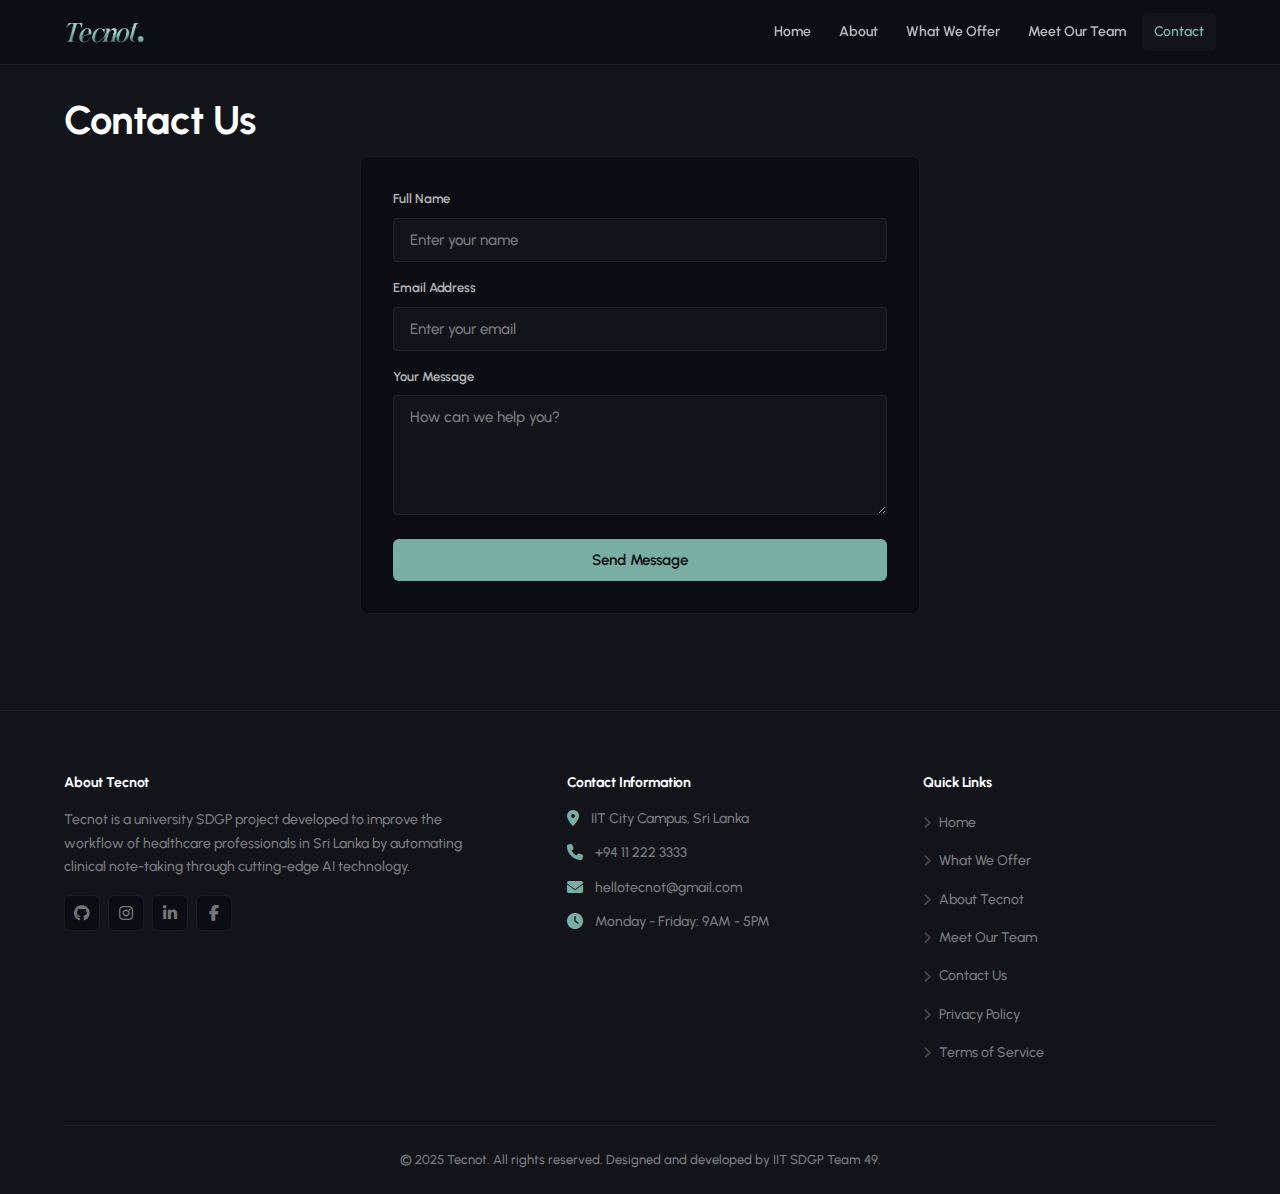
<file: contact.html>
<!DOCTYPE html>
<html lang="en">
<head>
    <meta charset="UTF-8">
    <meta name="viewport" content="width=device-width, initial-scale=1.0">
    <title>Contact Us - Tecnot</title>
    <link rel="stylesheet" href="style.css">
    <link rel="stylesheet" href="https://cdnjs.cloudflare.com/ajax/libs/font-awesome/6.4.0/css/all.min.css">
</head>
<body>
    <!-- Header -->
    <header id="header">
        <div class="container header-container">
            <a href="index.html" class="logo">
                <img src="logo.png" alt="Tecnot Logo" class="logo-img">
            </a>
            <div class="mobile-toggle" id="mobileToggle">
                <i class="fas fa-bars"></i>
            </div>
            <nav id="nav">
                <ul>
                    <li><a href="index.html">Home</a></li>
                    <li><a href="about.html">About</a></li>
                    <li><a href="features.html">What We Offer</a></li>
                    <li><a href="team.html">Meet Our Team</a></li>
                    <li><a href="contact.html" class="active">Contact</a></li>
                </ul>
            </nav>
        </div>
    </header>

    <!-- Contact Section -->
    <section id="contact" class="contact">
        <div class="container">
            <h2 class="section-title">Contact Us</h2>
            <div class="contact-container">
                <div class="contact-form">
                    <form id="contactForm">
                        <div class="form-group">
                            <label for="name">Full Name</label>
                            <input type="text" id="name" name="name" required placeholder="Enter your name">
                        </div>
                        <div class="form-group">
                            <label for="email">Email Address</label>
                            <input type="email" id="email" name="email" required placeholder="Enter your email">
                        </div>
                        <div class="form-group">
                            <label for="message">Your Message</label>
                            <textarea id="message" name="message" required placeholder="How can we help you?"></textarea>
                        </div>
                        <button type="submit" class="btn">Send Message</button>
                    </form>
                </div>
            </div>
        </div>
    </section>

    <!-- Success Message -->
    <div id="successMessage" class="success-message">
        Thank you! Your message has been sent successfully.
    </div>

    <!-- Footer -->
    <footer>
        <div class="container">
            <div class="footer-content">
                <div class="footer-column">
                    <h3>About Tecnot</h3>
                    <p>Tecnot is a university SDGP project developed to improve the workflow of healthcare professionals in Sri Lanka by automating clinical note-taking through cutting-edge AI technology.</p>
                    <div class="social-icons">
                        <a href="#"><i class="fab fa-github"></i></a>
                        <a href="#"><i class="fab fa-instagram"></i></a>
                        <a href="#"><i class="fab fa-linkedin-in"></i></a>
                        <a href="#"><i class="fab fa-facebook-f"></i></a>
                    </div>
                </div>
                
                <div class="footer-column">
                    <h3>Contact Information</h3>
                    <ul class="contact-info">
                        <li>
                            <i class="fas fa-map-marker-alt"></i>
                            <span>IIT City Campus, Sri Lanka</span>
                        </li>
                        <li>
                            <i class="fas fa-phone"></i>
                            <span>+94 11 222 3333</span>
                        </li>
                        <li>
                            <i class="fas fa-envelope"></i>
                            <span>hellotecnot@gmail.com</span>
                        </li>
                        <li>
                            <i class="fas fa-clock"></i>
                            <span>Monday - Friday: 9AM - 5PM</span>
                        </li>
                    </ul>
                </div>
                
                <div class="footer-column">
                    <h3>Quick Links</h3>
                    <ul class="quick-links">
                        <li><a href="index.html"><i class="fas fa-chevron-right"></i> Home</a></li>
                        <li><a href="features.html"><i class="fas fa-chevron-right"></i> What We Offer</a></li>
                        <li><a href="about.html"><i class="fas fa-chevron-right"></i> About Tecnot</a></li>
                        <li><a href="team.html"><i class="fas fa-chevron-right"></i> Meet Our Team</a></li>
                        <li><a href="contact.html"><i class="fas fa-chevron-right"></i> Contact Us</a></li>
                        <li><a href="#"><i class="fas fa-chevron-right"></i> Privacy Policy</a></li>
                        <li><a href="#"><i class="fas fa-chevron-right"></i> Terms of Service</a></li>
                    </ul>
                </div>
            </div>
            
            <div class="copyright">
                &copy; 2025 Tecnot. All rights reserved. Designed and developed by IIT SDGP Team 49.
            </div>
        </div>
    </footer>

    <script src="js/main.js"></script>
</body>
</html>
</file>
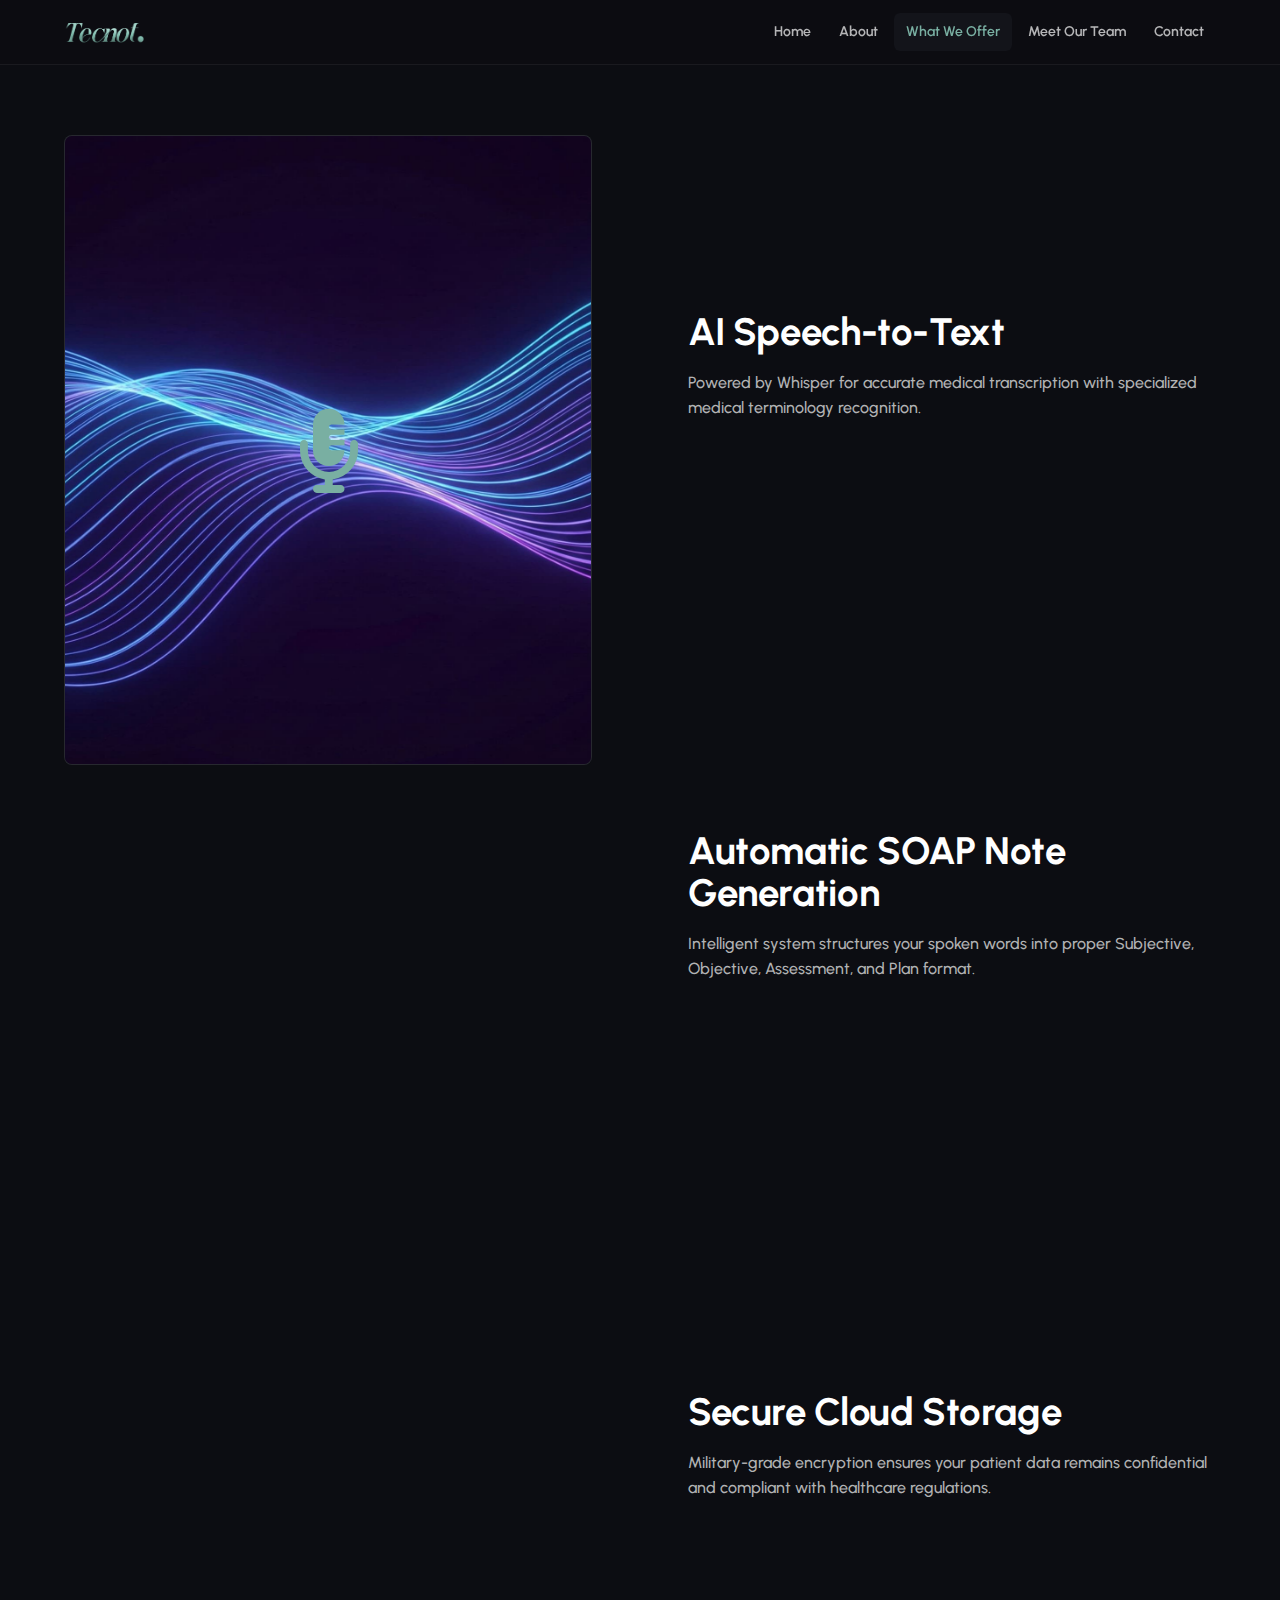
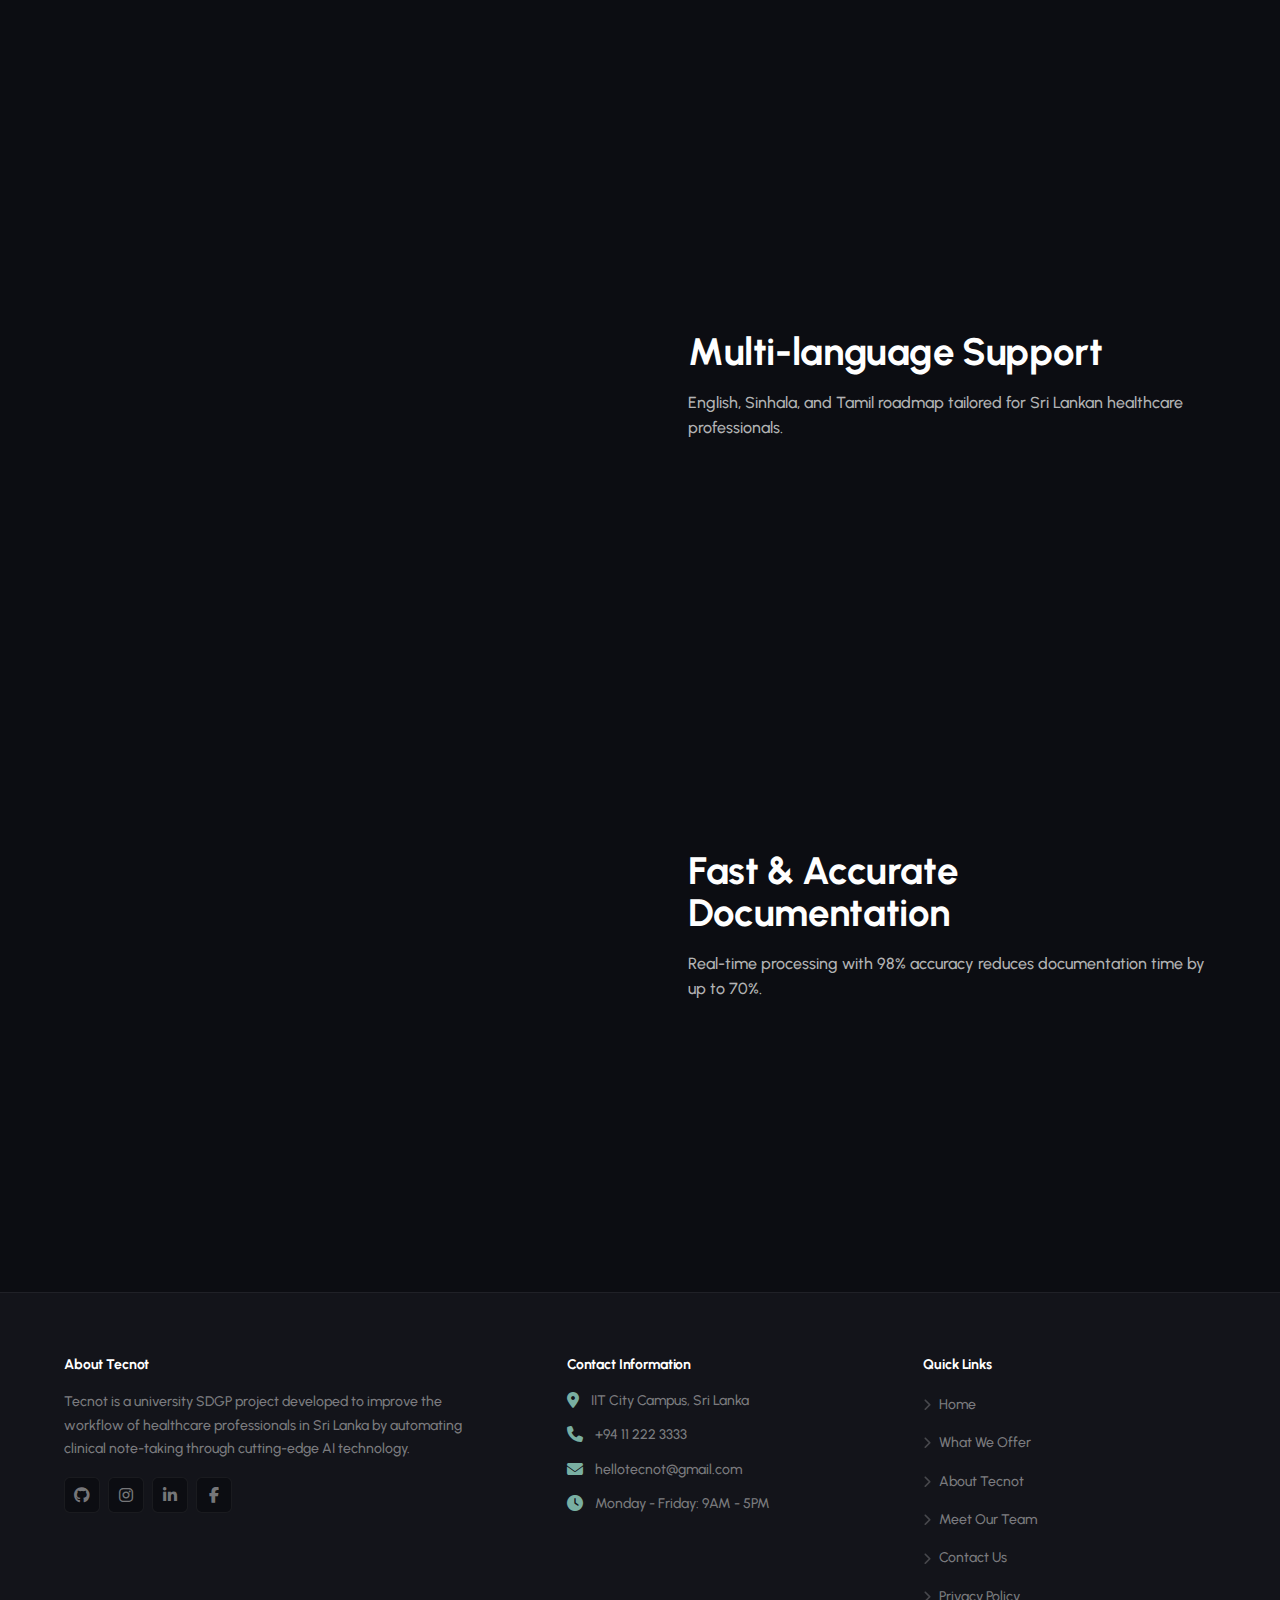
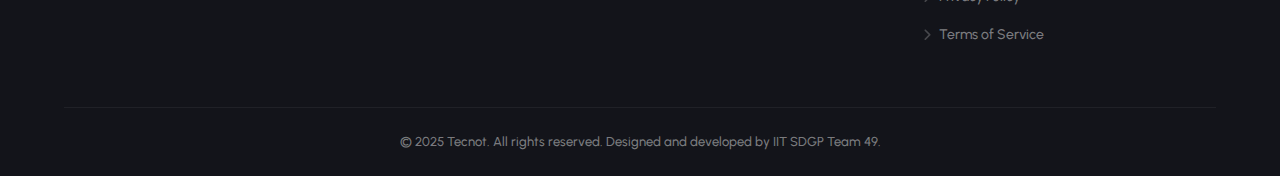
<file: features.html>
<!DOCTYPE html>
<html lang="en">
<head>
    <meta charset="UTF-8">
    <meta name="viewport" content="width=device-width, initial-scale=1.0">
    <title>What We Offer - Tecnot</title>
    <link rel="stylesheet" href="style.css">
    <link rel="stylesheet" href="https://cdnjs.cloudflare.com/ajax/libs/font-awesome/6.4.0/css/all.min.css">
</head>
<body>
    <!-- Header -->
    <header id="header">
        <div class="container header-container">
            <a href="index.html" class="logo">
                <img src="logo.png" alt="Tecnot Logo" class="logo-img">
            </a>
            <div class="mobile-toggle" id="mobileToggle">
                <i class="fas fa-bars"></i>
            </div>
            <nav id="nav">
                <ul>
                    <li><a href="index.html">Home</a></li>
                    <li><a href="about.html">About</a></li>
                    <li><a href="features.html" class="active">What We Offer</a></li>
                    <li><a href="team.html">Meet Our Team</a></li>
                    <li><a href="contact.html">Contact</a></li>
                </ul>
            </nav>
        </div>
    </header>

    <!-- Features Section - Immersive Split-Scroll -->
    <section id="features" class="features-immersive">
        <div class="container">
            <div class="features-split-wrapper">
                <div class="features-visual-column">
                    <div class="visual-container">
                        <div class="feature-visual active" data-feature="1">
                            <img src="images/speech-waves.jpg" class="visual-bg-img" alt="Abstract digital sound waves">
                            <i class="fas fa-microphone-alt"></i>
                        </div>

                        <div class="feature-visual" data-feature="2">
                            <img src="images/soap.jpg" class="visual-bg-img" alt="Futuristic data grid">
                            <div class="soap-skeleton"><span>S</span><span>O</span><span>A</span><span>P</span></div>
                        </div>

                        <div class="feature-visual" data-feature="3">
                            <img src="images/security.jpg" class="visual-bg-img" alt="Digital security shield">
                            <i class="fas fa-lock"></i>
                        </div>

                        <div class="feature-visual" data-feature="4">
                            <img src="images/lang-support.jpg" class="visual-bg-img" alt="Global network map">
                            <i class="fas fa-language"></i>
                        </div>

                        <div class="feature-visual" data-feature="5">
                            <img src="images/speed.jpg" class="visual-bg-img" alt="Abstract light trails">
                            <i class="fas fa-bolt"></i>
                        </div>
                    </div>
                </div>

                <div class="features-content-column">
                    <div class="feature-text-block" data-feature="1">
                        <h3>AI Speech-to-Text</h3>
                        <p>Powered by Whisper for accurate medical transcription with specialized medical terminology recognition.</p>
                    </div>
                    <div class="feature-text-block" data-feature="2">
                        <h3>Automatic SOAP Note Generation</h3>
                        <p>Intelligent system structures your spoken words into proper Subjective, Objective, Assessment, and Plan format.</p>
                    </div>
                    <div class="feature-text-block" data-feature="3">
                        <h3>Secure Cloud Storage</h3>
                        <p>Military-grade encryption ensures your patient data remains confidential and compliant with healthcare regulations.</p>
                    </div>
                    <div class="feature-text-block" data-feature="4">
                        <h3>Multi-language Support</h3>
                        <p>English, Sinhala, and Tamil roadmap tailored for Sri Lankan healthcare professionals.</p>
                    </div>
                    <div class="feature-text-block" data-feature="5">
                        <h3>Fast & Accurate Documentation</h3>
                        <p>Real-time processing with 98% accuracy reduces documentation time by up to 70%.</p>
                    </div>
                </div>
            </div>
        </div>
    </section>

    <!-- Footer -->
    <footer>
        <div class="container">
            <div class="footer-content">
                <div class="footer-column">
                    <h3>About Tecnot</h3>
                    <p>Tecnot is a university SDGP project developed to improve the workflow of healthcare professionals in Sri Lanka by automating clinical note-taking through cutting-edge AI technology.</p>
                    <div class="social-icons">
                        <a href="#"><i class="fab fa-github"></i></a>
                        <a href="https://www.instagram.com/tecnot.lk/" target="_blank"><i class="fab fa-instagram"></i></a>
                        <a href="#"><i class="fab fa-linkedin-in"></i></a>
                        <a href="#"><i class="fab fa-facebook-f"></i></a>
                    </div>
                </div>
                
                <div class="footer-column">
                    <h3>Contact Information</h3>
                    <ul class="contact-info">
                        <li>
                            <i class="fas fa-map-marker-alt"></i>
                            <span>IIT City Campus, Sri Lanka</span>
                        </li>
                        <li>
                            <i class="fas fa-phone"></i>
                            <span>+94 11 222 3333</span>
                        </li>
                        <li>
                            <i class="fas fa-envelope"></i>
                            <span>hellotecnot@gmail.com</span>
                        </li>
                        <li>
                            <i class="fas fa-clock"></i>
                            <span>Monday - Friday: 9AM - 5PM</span>
                        </li>
                    </ul>
                </div>
                
                <div class="footer-column">
                    <h3>Quick Links</h3>
                    <ul class="quick-links">
                        <li><a href="index.html"><i class="fas fa-chevron-right"></i> Home</a></li>
                        <li><a href="features.html"><i class="fas fa-chevron-right"></i> What We Offer</a></li>
                        <li><a href="about.html"><i class="fas fa-chevron-right"></i> About Tecnot</a></li>
                        <li><a href="team.html"><i class="fas fa-chevron-right"></i> Meet Our Team</a></li>
                        <li><a href="contact.html"><i class="fas fa-chevron-right"></i> Contact Us</a></li>
                        <li><a href="#"><i class="fas fa-chevron-right"></i> Privacy Policy</a></li>
                        <li><a href="#"><i class="fas fa-chevron-right"></i> Terms of Service</a></li>
                    </ul>
                </div>
            </div>
            
            <div class="copyright">
                &copy; 2025 Tecnot. All rights reserved. Designed and developed by IIT SDGP Team 49.
            </div>
        </div>
    </footer>

    <script src="js/main.js"></script>
</body>
</html>
</file>
<file: style.css>
/* ═══════════════════════════════════════════════════════════════════
   TECNOT - Modern Dark Design System
   Clean, minimal, functional
   ═══════════════════════════════════════════════════════════════════ */

@import url('https://fonts.googleapis.com/css2?family=Urbanist:wght@400;500;600;700;800&display=swap');
@import url('https://fonts.googleapis.com/icon?family=Material+Icons');

/* ─────────────────────────────────────────────────────────────────────
   Design Tokens
   ───────────────────────────────────────────────────────────────────── */
:root {
    /* Colors */
    --primary: #79AFA2;
    --primary-dim: rgba(121, 175, 162, 0.1);
    --primary-focus: rgba(121, 175, 162, 0.05);

    --bg: #0C0D12;
    --surface: #13141A;
    --surface-hover: #1A1B23;
    --surface-active: #1F202A;

    --border: rgba(255, 255, 255, 0.06);

    --text-primary: #FFFFFF;
    --text-secondary: rgba(255, 255, 255, 0.70);
    --text-tertiary: rgba(255, 255, 255, 0.45);

    /* Spacing */
    --space-xs: 4px;
    --space-sm: 8px;
    --space-md: 12px;
    --space-lg: 16px;
    --space-xl: 24px;
    --space-2xl: 32px;
    --space-3xl: 48px;
    --space-4xl: 64px;
    --space-5xl: 96px;

    /* Radii */
    --radius-sm: 4px;
    --radius-md: 6px;
    --radius-lg: 8px;

    /* Transitions */
    --ease: cubic-bezier(0.4, 0, 0.2, 1);
    --duration: 120ms;
}

/* ─────────────────────────────────────────────────────────────────────
   Reset & Base
   ───────────────────────────────────────────────────────────────────── */
*, *::before, *::after {
    margin: 0;
    padding: 0;
    box-sizing: border-box;
}

html {
    scroll-behavior: smooth;
    -webkit-font-smoothing: antialiased;
    -moz-osx-font-smoothing: grayscale;
}

body {
    font-family: 'Urbanist', -apple-system, BlinkMacSystemFont, sans-serif;
    font-weight: 500;
    font-size: 16px;
    line-height: 1.6;
    color: var(--text-secondary);
    background-color: var(--bg);
    overflow-x: hidden;
}

::selection {
    background: var(--primary);
    color: var(--bg);
}

/* ─────────────────────────────────────────────────────────────────────
   Typography
   ───────────────────────────────────────────────────────────────────── */
h1, .display {
    font-weight: 800;
    letter-spacing: -0.03em;
    color: var(--text-primary);
    line-height: 1.1;
}

h2, h3, .section-heading {
    font-weight: 700;
    letter-spacing: -0.01em;
    color: var(--text-primary);
    line-height: 1.2;
}

h4, h5, h6 {
    font-weight: 600;
    color: var(--text-primary);
}

p {
    font-weight: 500;
    color: var(--text-secondary);
}

.label, button, .btn {
    font-weight: 600;
    letter-spacing: -0.005em;
}

.caption, small {
    font-weight: 500;
    letter-spacing: 0.01em;
    color: var(--text-tertiary);
}

/* ─────────────────────────────────────────────────────────────────────
   Layout
   ───────────────────────────────────────────────────────────────────── */
.container {
    width: 100%;
    max-width: 1200px;
    margin: 0 auto;
    padding: 0 var(--space-xl);
}

section {
    padding: var(--space-5xl) 0;
}

/* ─────────────────────────────────────────────────────────────────────
   Components: Buttons
   ───────────────────────────────────────────────────────────────────── */
.btn {
    display: inline-flex;
    align-items: center;
    justify-content: center;
    gap: var(--space-sm);
    padding: 10px 16px;
    background: var(--primary);
    color: var(--bg);
    font-family: inherit;
    font-size: 15px;
    font-weight: 600;
    letter-spacing: -0.005em;
    border: none;
    border-radius: var(--radius-md);
    cursor: pointer;
    transition: background var(--duration) var(--ease);
    text-decoration: none;
}

.btn:hover {
    background: #8BBFB3;
}

.btn:active {
    background: #6A9F93;
}

.btn:disabled {
    opacity: 0.4;
    cursor: not-allowed;
}

.btn-secondary {
    background: var(--surface);
    color: var(--text-primary);
    border: 1px solid var(--border);
}

.btn-secondary:hover {
    background: var(--surface-hover);
}

.btn-ghost {
    background: transparent;
    color: var(--text-secondary);
}

.btn-ghost:hover {
    background: var(--surface);
    color: var(--text-primary);
}

/* ─────────────────────────────────────────────────────────────────────
   Components: Cards
   ───────────────────────────────────────────────────────────────────── */
.card {
    background: var(--surface);
    border: 1px solid var(--border);
    border-radius: var(--radius-lg);
    padding: var(--space-md);
    transition: background var(--duration) var(--ease);
}

.card:hover {
    background: var(--surface-hover);
}

/* ─────────────────────────────────────────────────────────────────────
   Components: Inputs
   ───────────────────────────────────────────────────────────────────── */
input, textarea {
    font-family: inherit;
    font-size: 15px;
    font-weight: 500;
    padding: var(--space-md) var(--space-lg);
    background: var(--surface);
    color: var(--text-primary);
    border: 1px solid var(--border);
    border-radius: var(--radius-sm);
    transition: background var(--duration) var(--ease);
    outline: none;
    width: 100%;
}

input::placeholder, textarea::placeholder {
    color: var(--text-tertiary);
}

input:focus, textarea:focus {
    background: var(--surface-hover);
    border-color: rgba(121, 175, 162, 0.2);
}

textarea {
    resize: vertical;
    min-height: 120px;
}

label {
    display: block;
    font-size: 13px;
    font-weight: 600;
    color: var(--text-secondary);
    margin-bottom: var(--space-sm);
    letter-spacing: -0.005em;
}

/* ─────────────────────────────────────────────────────────────────────
   Components: Icons
   ───────────────────────────────────────────────────────────────────── */
.material-icons {
    font-size: 20px;
    color: inherit;
}

.icon-sm { font-size: 16px; }
.icon-lg { font-size: 24px; }

/* ─────────────────────────────────────────────────────────────────────
   Header / Navigation
   ───────────────────────────────────────────────────────────────────── */
header {
    position: fixed;
    top: 0;
    left: 0;
    right: 0;
    z-index: 1000;
    background: rgba(12, 13, 18, 0.8);
    backdrop-filter: blur(20px);
    -webkit-backdrop-filter: blur(20px);
    border-bottom: 1px solid var(--border);
}

.header-container {
    display: flex;
    align-items: center;
    justify-content: space-between;
    height: 64px;
}

.logo {
    display: flex;
    align-items: center;
    text-decoration: none;
}

.logo-img {
    height: 28px;
    width: auto;
    filter: brightness(1.1);
}

nav ul {
    display: flex;
    list-style: none;
    gap: var(--space-xs);
}

nav ul li a {
    display: flex;
    align-items: center;
    padding: var(--space-sm) var(--space-md);
    color: var(--text-secondary);
    text-decoration: none;
    font-size: 14px;
    font-weight: 600;
    border-radius: var(--radius-md);
    transition: background var(--duration) var(--ease), color var(--duration) var(--ease);
}

nav ul li a:hover {
    background: var(--surface);
    color: var(--text-primary);
}

nav ul li a.active {
    background: var(--surface);
    color: var(--primary);
}

/* Mobile Nav Toggle */
.mobile-toggle {
    display: none;
    width: 40px;
    height: 40px;
    align-items: center;
    justify-content: center;
    background: transparent;
    border: none;
    color: var(--text-secondary);
    cursor: pointer;
    border-radius: var(--radius-md);
    transition: background var(--duration) var(--ease);
}

.mobile-toggle:hover {
    background: var(--surface);
}

.mobile-toggle i {
    font-size: 24px;
}

/* ─────────────────────────────────────────────────────────────────────
   Hero Section
   ───────────────────────────────────────────────────────────────────── */
.hero {
    min-height: 100vh;
    display: flex;
    align-items: center;
    padding-top: 64px;
    position: relative;
    overflow: hidden;
}

.hero::before {
    content: '';
    position: absolute;
    top: 0;
    left: 50%;
    transform: translateX(-50%);
    width: 800px;
    height: 800px;
    background: radial-gradient(circle, rgba(121, 175, 162, 0.03) 0%, transparent 70%);
    pointer-events: none;
}

.hero-content {
    display: grid;
    grid-template-columns: 1fr 1fr;
    gap: var(--space-2xl);
    align-items: center;
}

.hero-text {
    max-width: 560px;
    position: relative;
    z-index: 10;
}

.hero-badge {
    display: inline-flex;
    align-items: center;
    gap: var(--space-sm);
    padding: var(--space-xs) var(--space-md);
    background: var(--surface);
    border: 1px solid var(--border);
    border-radius: 100px;
    font-size: 13px;
    color: var(--text-secondary);
    margin-bottom: var(--space-xl);
}

.hero-badge .dot {
    width: 6px;
    height: 6px;
    background: var(--primary);
    border-radius: 50%;
}

.hero h1 {
    font-size: clamp(40px, 5vw, 56px);
    margin-bottom: var(--space-lg);
}

.hero h1 .accent {
    color: var(--primary);
}

.hero-subtitle {
    font-size: 18px;
    color: var(--text-secondary);
    margin-bottom: var(--space-2xl);
    max-width: 480px;
}

.hero-actions {
    display: flex;
    gap: var(--space-md);
}

/* Hero Visual */
.hero-mockup {
    display: flex;
    justify-content: center;
    align-items: center;
    position: relative;
    overflow: hidden;
    margin-right: -100px;
    padding-right: 100px;
}

.mockup-container {
    position: relative;
    background: var(--surface);
    border: 1px solid var(--border);
    border-radius: 16px;
    overflow: hidden;
}

.login-mockup {
    width: 100%;
    max-width: 420px;
    height: auto;
    display: block;
    border-radius: 12px;
}

/* Gradient Text - keeping for backwards compat */
.gradient-text {
    color: var(--primary);
}

/* ─────────────────────────────────────────────────────────────────────
   3D Cards Carousel (Auto-rotating)
   ───────────────────────────────────────────────────────────────────── */
.carousel-wrapper {
    position: relative;
    width: 100%;
    padding-bottom: 40px;
}

.cards-carousel {
    position: relative;
    width: 100%;
    height: 340px;
    display: flex;
    align-items: center;
    justify-content: center;
    perspective: 1200px;
}

.carousel-card {
    position: absolute;
    width: 100%;
    max-width: 400px;
    border-radius: var(--radius-lg);
    transition: all 0.5s cubic-bezier(0.4, 0, 0.2, 1);
    transform-style: preserve-3d;
    cursor: pointer;
}

.card-screen {
    background: var(--surface);
    border: 1px solid var(--border);
    border-radius: var(--radius-lg);
    overflow: hidden;
}

/* Screen Header */
.screen-header {
    display: flex;
    align-items: center;
    gap: 10px;
    padding: 10px 14px;
    background: var(--bg);
    border-bottom: 1px solid var(--border);
}

.screen-dots {
    display: flex;
    gap: 5px;
}

.screen-dots span {
    width: 8px;
    height: 8px;
    border-radius: 50%;
}

.screen-dots span:first-child { background: #ef4444; }
.screen-dots span:nth-child(2) { background: #eab308; }
.screen-dots span:last-child { background: #22c55e; }

.screen-title {
    font-size: 12px;
    font-weight: 600;
    color: var(--text-tertiary);
}

.screen-body {
    padding: 20px;
    min-height: 240px;
}

/* Carousel Positions */
.carousel-card[data-position="far-left"] {
    z-index: 10;
    opacity: 0.15;
    transform: translateX(-120px) translateY(-50px) translateZ(-250px) rotateY(25deg);
    filter: brightness(0.7);
    pointer-events: none;
}

.carousel-card[data-position="left"] {
    z-index: 20;
    opacity: 0.4;
    transform: translateX(-180px) translateY(-25px) translateZ(-120px) rotateY(15deg);
    filter: brightness(0.85);
}

.carousel-card[data-position="center"] {
    z-index: 30;
    opacity: 1;
    transform: translateX(20px) translateY(0) translateZ(0) rotateY(0);
    filter: brightness(1);
}

.carousel-card[data-position="right"] {
    z-index: 20;
    opacity: 0.4;
    transform: translateX(220px) translateY(-25px) translateZ(-120px) rotateY(-15deg);
    filter: brightness(0.85);
}

.carousel-card[data-position="far-right"] {
    z-index: 10;
    opacity: 0.15;
    transform: translateX(160px) translateY(-50px) translateZ(-250px) rotateY(-25deg);
    filter: brightness(0.7);
    pointer-events: none;
}

/* Carousel Caption */
.carousel-caption {
    text-align: center;
    font-size: 18px;
    font-weight: 600;
    color: var(--text-primary);
    margin-top: 32px;
    padding: 0 20px;
    min-height: 54px;
    transition: opacity 0.3s ease;
}

/* Navigation Arrows */
.carousel-nav {
    display: flex;
    justify-content: center;
    gap: 16px;
    margin-top: 20px;
}

.nav-arrow {
    width: 44px;
    height: 44px;
    background: var(--surface);
    border: 1px solid var(--border);
    border-radius: 50%;
    color: var(--text-secondary);
    font-size: 14px;
    cursor: pointer;
    display: flex;
    align-items: center;
    justify-content: center;
    transition: background var(--duration) var(--ease), color var(--duration) var(--ease);
}

.nav-arrow:hover {
    background: var(--surface-hover);
    color: var(--text-primary);
}

/* ─────────────────────────────────────────────────────────────────────
   Card Content Styles
   ───────────────────────────────────────────────────────────────────── */

/* Card 1: Recording */
.mic-icon {
    width: 64px;
    height: 64px;
    background: var(--primary-dim);
    border-radius: 50%;
    display: flex;
    align-items: center;
    justify-content: center;
    margin: 0 auto 20px;
    color: var(--primary);
    font-size: 24px;
}

.waveform-anim {
    display: flex;
    align-items: center;
    justify-content: center;
    gap: 4px;
    height: 48px;
    margin-bottom: 16px;
}

.waveform-anim span {
    width: 4px;
    background: var(--primary);
    border-radius: 2px;
    animation: wave-bar 1s ease-in-out infinite;
}

.waveform-anim span:nth-child(1) { height: 20px; animation-delay: 0s; }
.waveform-anim span:nth-child(2) { height: 35px; animation-delay: 0.1s; }
.waveform-anim span:nth-child(3) { height: 25px; animation-delay: 0.2s; }
.waveform-anim span:nth-child(4) { height: 40px; animation-delay: 0.3s; }
.waveform-anim span:nth-child(5) { height: 30px; animation-delay: 0.4s; }
.waveform-anim span:nth-child(6) { height: 45px; animation-delay: 0.5s; }
.waveform-anim span:nth-child(7) { height: 28px; animation-delay: 0.6s; }
.waveform-anim span:nth-child(8) { height: 38px; animation-delay: 0.7s; }
.waveform-anim span:nth-child(9) { height: 22px; animation-delay: 0.8s; }
.waveform-anim span:nth-child(10) { height: 32px; animation-delay: 0.9s; }

@keyframes wave-bar {
    0%, 100% { transform: scaleY(1); }
    50% { transform: scaleY(0.5); }
}

.rec-time-display {
    text-align: center;
    font-size: 32px;
    font-weight: 700;
    color: var(--text-primary);
    font-variant-numeric: tabular-nums;
    margin-bottom: 16px;
}

.start-btn {
    display: block;
    width: 100%;
    padding: 12px;
    background: #ef4444;
    color: white;
    border: none;
    border-radius: var(--radius-md);
    font-family: inherit;
    font-size: 14px;
    font-weight: 600;
    cursor: pointer;
    transition: background var(--duration) var(--ease);
}

.start-btn:hover {
    background: #dc2626;
}

/* Card 2: SOAP Note */
.soap-gen {
    display: flex;
    flex-direction: column;
    gap: 12px;
}

.soap-row {
    display: flex;
    gap: 12px;
}

.soap-tag-sm {
    width: 24px;
    height: 24px;
    background: var(--primary-dim);
    color: var(--primary);
    border-radius: var(--radius-sm);
    display: flex;
    align-items: center;
    justify-content: center;
    font-size: 12px;
    font-weight: 700;
    flex-shrink: 0;
}

.soap-text-content {
    flex: 1;
    font-size: 12px;
    color: var(--text-secondary);
    line-height: 1.5;
    padding-top: 3px;
}

/* Card 3: Patient Records */
.patient-cards {
    display: flex;
    flex-direction: column;
    gap: 10px;
}

.patient-row {
    display: flex;
    align-items: center;
    gap: 12px;
    padding: 12px;
    background: var(--bg);
    border: 1px solid var(--border);
    border-radius: var(--radius-md);
    transition: background var(--duration) var(--ease);
}

.patient-row:hover {
    background: var(--surface-hover);
}

.patient-av {
    width: 36px;
    height: 36px;
    background: var(--primary-dim);
    border-radius: 50%;
    display: flex;
    align-items: center;
    justify-content: center;
    color: var(--primary);
    font-size: 14px;
}

.patient-det {
    flex: 1;
    display: flex;
    flex-direction: column;
    gap: 2px;
}

.p-name {
    font-size: 13px;
    font-weight: 600;
    color: var(--text-primary);
}

.p-info {
    font-size: 11px;
    color: var(--text-tertiary);
}

.patient-row > i {
    color: var(--text-tertiary);
    font-size: 12px;
}

/* Card 4: Languages */
.lang-select {
    display: flex;
    flex-direction: column;
    gap: 10px;
    margin-bottom: 20px;
}

.lang-option {
    display: flex;
    align-items: center;
    gap: 12px;
    padding: 12px;
    background: var(--bg);
    border: 1px solid var(--border);
    border-radius: var(--radius-md);
    cursor: pointer;
    transition: background var(--duration) var(--ease);
}

.lang-option:hover {
    background: var(--surface-hover);
}

.lang-option.active {
    border-color: var(--primary);
    background: var(--primary-dim);
}

.lang-option i {
    color: var(--text-tertiary);
    font-size: 14px;
}

.lang-option.active i {
    color: var(--primary);
}

.lang-option span {
    font-size: 13px;
    font-weight: 500;
    color: var(--text-secondary);
}

.lang-preview {
    padding: 12px;
    background: var(--bg);
    border: 1px solid var(--border);
    border-radius: var(--radius-md);
}

.lang-label {
    font-size: 10px;
    font-weight: 600;
    color: var(--text-tertiary);
    text-transform: uppercase;
    letter-spacing: 0.05em;
    display: block;
    margin-bottom: 6px;
}

.lang-preview p {
    font-size: 12px;
    color: var(--text-secondary);
    font-style: italic;
    margin: 0;
}

/* Card 5: Cloud Sync */
.cloud-visual {
    text-align: center;
    margin-bottom: 20px;
}

.cloud-icon {
    width: 72px;
    height: 72px;
    background: var(--primary-dim);
    border-radius: 50%;
    display: flex;
    align-items: center;
    justify-content: center;
    margin: 0 auto 16px;
    color: var(--primary);
    font-size: 28px;
}

.sync-status {
    width: 120px;
    height: 4px;
    background: var(--surface-hover);
    border-radius: 2px;
    margin: 0 auto 12px;
    overflow: hidden;
}

.sync-bar {
    width: 100%;
    height: 100%;
    background: var(--primary);
    border-radius: 2px;
}

.sync-text {
    font-size: 12px;
    color: var(--primary);
    font-weight: 600;
}

.security-badges {
    display: flex;
    justify-content: center;
    gap: 12px;
}

.sec-badge {
    display: flex;
    align-items: center;
    gap: 6px;
    padding: 8px 14px;
    background: var(--bg);
    border: 1px solid var(--border);
    border-radius: var(--radius-md);
    font-size: 11px;
    font-weight: 600;
    color: var(--text-secondary);
}

.sec-badge i {
    color: var(--primary);
    font-size: 12px;
}

/* ─────────────────────────────────────────────────────────────────────
   Section Titles
   ───────────────────────────────────────────────────────────────────── */
.section-header {
    text-align: center;
    margin-bottom: var(--space-4xl);
}

.section-title {
    font-size: clamp(32px, 4vw, 40px);
    font-weight: 700;
    letter-spacing: -0.01em;
    color: var(--text-primary);
    margin-bottom: var(--space-md);
}

.section-subtitle {
    font-size: 16px;
    color: var(--text-tertiary);
    max-width: 480px;
    margin: 0 auto;
}

/* ─────────────────────────────────────────────────────────────────────
   About Section - Enhanced with Animations
   ───────────────────────────────────────────────────────────────────── */
.about-section {
    background: var(--bg);
    padding-top: 120px;
    position: relative;
    overflow: hidden;
}

/* Animated background gradient orbs */
.about-section::before {
    content: '';
    position: absolute;
    top: 10%;
    left: -10%;
    width: 500px;
    height: 500px;
    background: radial-gradient(circle, rgba(121, 175, 162, 0.08) 0%, transparent 70%);
    animation: aboutFloatOrb 15s ease-in-out infinite;
    pointer-events: none;
}

.about-section::after {
    content: '';
    position: absolute;
    bottom: 20%;
    right: -10%;
    width: 400px;
    height: 400px;
    background: radial-gradient(circle, rgba(121, 175, 162, 0.05) 0%, transparent 70%);
    animation: aboutFloatOrb 12s ease-in-out infinite reverse;
    pointer-events: none;
}

@keyframes aboutFloatOrb {
    0%, 100% { transform: translate(0, 0) scale(1); opacity: 0.8; }
    25% { transform: translate(30px, -30px) scale(1.05); opacity: 1; }
    50% { transform: translate(0, -50px) scale(1); opacity: 0.8; }
    75% { transform: translate(-30px, -20px) scale(0.95); opacity: 1; }
}

.about-content {
    margin-bottom: var(--space-3xl);
}

.about-intro {
    max-width: 720px;
    margin: 0 auto var(--space-4xl);
    text-align: center;
}

.about-intro p {
    font-size: 18px;
    line-height: 1.7;
}

/* Section title animation */
.about-section .section-title {
    text-align: center;
    margin-bottom: var(--space-4xl);
    position: relative;
    animation: aboutTitleReveal 0.8s cubic-bezier(0.16, 1, 0.3, 1) forwards;
}

.about-section .section-title::after {
    content: '';
    position: absolute;
    bottom: -12px;
    left: 50%;
    transform: translateX(-50%) scaleX(0);
    width: 80px;
    height: 3px;
    background: linear-gradient(90deg, transparent, var(--primary), transparent);
    border-radius: 2px;
    animation: aboutLineExpand 0.6s cubic-bezier(0.16, 1, 0.3, 1) 0.4s forwards;
}

@keyframes aboutTitleReveal {
    from { opacity: 0; transform: translateY(30px); }
    to { opacity: 1; transform: translateY(0); }
}

@keyframes aboutLineExpand {
    to { transform: translateX(-50%) scaleX(1); }
}

/* About cards with animations */
.about-card {
    background: var(--surface);
    border: 1px solid var(--border);
    border-radius: var(--radius-lg);
    padding: var(--space-xl);
    margin-bottom: var(--space-lg);
    position: relative;
    overflow: hidden;
    transition: all 0.4s cubic-bezier(0.16, 1, 0.3, 1);
}

/* Shimmer effect on hover */
.about-card::before {
    content: '';
    position: absolute;
    top: 0;
    left: -100%;
    width: 100%;
    height: 100%;
    background: linear-gradient(90deg, transparent, rgba(121, 175, 162, 0.05), transparent);
    transition: left 0.6s ease;
    pointer-events: none;
}

.about-card:hover::before {
    left: 100%;
}

/* Top glow line on hover */
.about-card::after {
    content: '';
    position: absolute;
    top: 0;
    left: 20%;
    right: 20%;
    height: 2px;
    background: linear-gradient(90deg, transparent, var(--primary), transparent);
    opacity: 0;
    transition: opacity 0.4s ease;
}

.about-card:hover::after {
    opacity: 1;
}

.about-card:hover {
    background: var(--surface-hover);
    transform: translateY(-6px);
    box-shadow: 0 20px 40px rgba(0, 0, 0, 0.3), 0 0 60px rgba(121, 175, 162, 0.08);
    border-color: rgba(121, 175, 162, 0.2);
}

.about-card h3 {
    font-size: 20px;
    margin-bottom: var(--space-lg);
    display: flex;
    align-items: center;
    gap: var(--space-md);
}

.about-card h3 .material-icons,
.about-card h3 i {
    color: var(--primary);
    transition: transform 0.3s ease;
}

.about-card:hover h3 i {
    animation: aboutIconPulse 0.6s ease;
}

@keyframes aboutIconPulse {
    0%, 100% { transform: scale(1); }
    50% { transform: scale(1.2) rotate(5deg); }
}

.about-card p {
    font-size: 15px;
    line-height: 1.7;
}

.about-card p + p {
    margin-top: var(--space-md);
}

/* Mission & Vision Grid - Enhanced */
.mission-vision {
    display: grid;
    grid-template-columns: 1fr 1fr;
    gap: var(--space-lg);
    margin-top: var(--space-lg);
}

.mission, .vision {
    background: var(--bg);
    border: 1px solid var(--border);
    border-radius: var(--radius-lg);
    padding: var(--space-lg);
    position: relative;
    overflow: hidden;
    transition: all 0.4s cubic-bezier(0.16, 1, 0.3, 1);
}

/* Animated corner accent */
.mission::before, .vision::before {
    content: '';
    position: absolute;
    top: 0;
    left: 0;
    width: 60px;
    height: 60px;
    background: linear-gradient(135deg, var(--primary) 0%, transparent 50%);
    opacity: 0.1;
    transition: all 0.4s ease;
}

.mission:hover::before, .vision:hover::before {
    width: 100px;
    height: 100px;
    opacity: 0.2;
}

.mission:hover, .vision:hover {
    transform: translateY(-4px) scale(1.02);
    border-color: rgba(121, 175, 162, 0.3);
    box-shadow: 0 15px 30px rgba(0, 0, 0, 0.2);
}

.mission h4, .vision h4 {
    font-size: 14px;
    font-weight: 600;
    color: var(--primary);
    margin-bottom: var(--space-md);
    display: flex;
    align-items: center;
    gap: var(--space-sm);
    position: relative;
}

/* Animated underline for headings */
.mission h4::after, .vision h4::after {
    content: '';
    position: absolute;
    bottom: -4px;
    left: 0;
    width: 0;
    height: 2px;
    background: var(--primary);
    transition: width 0.3s ease;
}

.mission:hover h4::after, .vision:hover h4::after {
    width: 100%;
}

.mission p, .vision p {
    font-size: 14px;
    color: var(--text-secondary);
}

/* Reasons Grid - Enhanced with stagger animations */
.reasons {
    display: grid;
    grid-template-columns: repeat(2, 1fr);
    gap: var(--space-md);
    margin-top: var(--space-lg);
}

.reason {
    display: flex;
    align-items: center;
    gap: var(--space-md);
    padding: var(--space-md);
    background: var(--bg);
    border: 1px solid var(--border);
    border-radius: var(--radius-md);
    position: relative;
    overflow: hidden;
    transition: all 0.4s cubic-bezier(0.16, 1, 0.3, 1);
}

/* Slide-in highlight effect */
.reason::before {
    content: '';
    position: absolute;
    left: 0;
    top: 0;
    bottom: 0;
    width: 3px;
    background: var(--primary);
    transform: scaleY(0);
    transition: transform 0.3s ease;
}

.reason:hover::before {
    transform: scaleY(1);
}

.reason:hover {
    background: var(--surface-hover);
    transform: translateX(8px);
    border-color: rgba(121, 175, 162, 0.2);
}

.reason .material-icons,
.reason i {
    color: var(--primary);
    font-size: 18px;
    flex-shrink: 0;
    transition: transform 0.3s ease;
}

.reason:hover i {
    transform: scale(1.2) rotate(10deg);
    animation: aboutCheckBounce 0.4s ease;
}

@keyframes aboutCheckBounce {
    0% { transform: scale(1); }
    50% { transform: scale(1.3); }
    100% { transform: scale(1.2) rotate(10deg); }
}

.reason span {
    font-size: 14px;
    color: var(--text-secondary);
    transition: color 0.3s ease;
}

.reason:hover span {
    color: var(--text-primary);
}

/* Steps Container - Enhanced with connection line */
.steps-container {
    display: grid;
    grid-template-columns: repeat(4, 1fr);
    gap: var(--space-lg);
    margin-top: var(--space-lg);
    position: relative;
}

/* Animated connection line between steps */
.steps-container::before {
    content: '';
    position: absolute;
    top: 55px;
    left: 12%;
    right: 12%;
    height: 2px;
    background: linear-gradient(90deg,
        var(--primary) 0%,
        rgba(121, 175, 162, 0.3) 25%,
        var(--primary) 50%,
        rgba(121, 175, 162, 0.3) 75%,
        var(--primary) 100%
    );
    background-size: 200% 100%;
    animation: aboutFlowLine 3s linear infinite;
    z-index: 0;
}

@keyframes aboutFlowLine {
    0% { background-position: 200% 0; }
    100% { background-position: -200% 0; }
}

.step {
    text-align: center;
    padding: var(--space-lg);
    background: var(--bg);
    border: 1px solid var(--border);
    border-radius: var(--radius-lg);
    position: relative;
    z-index: 1;
    transition: all 0.4s cubic-bezier(0.16, 1, 0.3, 1);
}

.step:hover {
    background: var(--surface-hover);
    transform: translateY(-8px) scale(1.03);
    box-shadow: 0 20px 40px rgba(0, 0, 0, 0.3), 0 0 30px rgba(121, 175, 162, 0.1);
}

.step-number {
    position: absolute;
    top: var(--space-md);
    left: var(--space-md);
    width: 28px;
    height: 28px;
    background: linear-gradient(135deg, var(--primary), rgba(121, 175, 162, 0.7));
    border: none;
    border-radius: 50%;
    font-size: 12px;
    font-weight: 700;
    color: var(--bg);
    display: flex;
    align-items: center;
    justify-content: center;
    transition: all 0.4s ease;
    box-shadow: 0 4px 15px rgba(121, 175, 162, 0.3);
}

.step:hover .step-number {
    transform: scale(1.15) rotate(360deg);
    box-shadow: 0 6px 20px rgba(121, 175, 162, 0.5);
}

.step-icon {
    width: 64px;
    height: 64px;
    background: var(--primary-dim);
    border-radius: 50%;
    display: flex;
    align-items: center;
    justify-content: center;
    margin: 0 auto var(--space-md);
    position: relative;
    transition: all 0.4s ease;
}

/* Animated ring around icon on hover */
.step-icon::before {
    content: '';
    position: absolute;
    inset: -4px;
    border-radius: 50%;
    border: 2px dashed var(--primary);
    opacity: 0;
    transition: all 0.4s ease;
}

.step:hover .step-icon::before {
    opacity: 0.5;
    animation: aboutSpinRing 8s linear infinite;
}

@keyframes aboutSpinRing {
    from { transform: rotate(0deg); }
    to { transform: rotate(360deg); }
}

.step:hover .step-icon {
    background: var(--primary);
    transform: scale(1.1);
    box-shadow: 0 10px 30px rgba(121, 175, 162, 0.4);
}

.step-icon i,
.step-icon .material-icons {
    color: var(--primary);
    font-size: 28px;
    transition: all 0.4s ease;
}

.step:hover .step-icon i,
.step:hover .step-icon .material-icons {
    color: var(--bg);
    transform: scale(1.1);
}

/* Individual step icon animations on hover */
.step:nth-child(1):hover .step-icon i { animation: aboutMicPulse 0.6s ease infinite; }
.step:nth-child(2):hover .step-icon i { animation: aboutRobotWave 0.8s ease infinite; }
.step:nth-child(3):hover .step-icon i { animation: aboutMagicSparkle 0.5s ease infinite; }
.step:nth-child(4):hover .step-icon i { animation: aboutSaveFlash 0.6s ease infinite; }

@keyframes aboutMicPulse {
    0%, 100% { transform: scale(1.1); }
    50% { transform: scale(1.25); }
}

@keyframes aboutRobotWave {
    0%, 100% { transform: rotate(0deg) scale(1.1); }
    25% { transform: rotate(-10deg) scale(1.1); }
    75% { transform: rotate(10deg) scale(1.1); }
}

@keyframes aboutMagicSparkle {
    0%, 100% { opacity: 1; transform: scale(1.1); }
    50% { opacity: 0.7; transform: scale(1.2); }
}

@keyframes aboutSaveFlash {
    0%, 100% { transform: scale(1.1); }
    50% { transform: scale(1.15) translateY(-2px); }
}

.step h4 {
    font-size: 15px;
    font-weight: 600;
    margin-bottom: var(--space-sm);
    transition: color 0.3s ease;
}

.step:hover h4 {
    color: var(--primary);
}

.step p {
    font-size: 13px;
    color: var(--text-tertiary);
    line-height: 1.5;
    transition: color 0.3s ease;
}

.step:hover p {
    color: var(--text-secondary);
}

/* ─────────────────────────────────────────────────────────────────────
   Features Section - Enhanced with Animations
   ───────────────────────────────────────────────────────────────────── */
.features {
    background: var(--surface);
    padding-top: 120px;
    position: relative;
    overflow: hidden;
}

/* Animated mesh gradient background */
.features::before {
    content: '';
    position: absolute;
    top: 0;
    left: 0;
    right: 0;
    bottom: 0;
    background:
        radial-gradient(ellipse at 20% 20%, rgba(121, 175, 162, 0.08) 0%, transparent 50%),
        radial-gradient(ellipse at 80% 80%, rgba(121, 175, 162, 0.06) 0%, transparent 50%),
        radial-gradient(ellipse at 50% 50%, rgba(121, 175, 162, 0.04) 0%, transparent 60%);
    animation: featuresMeshMove 20s ease-in-out infinite;
    pointer-events: none;
}

@keyframes featuresMeshMove {
    0%, 100% { transform: scale(1) translate(0, 0); }
    25% { transform: scale(1.05) translate(2%, -2%); }
    50% { transform: scale(1) translate(0, -3%); }
    75% { transform: scale(1.03) translate(-2%, -1%); }
}

/* Floating geometric shapes */
.features::after {
    content: '';
    position: absolute;
    top: 15%;
    right: 10%;
    width: 300px;
    height: 300px;
    border: 1px solid rgba(121, 175, 162, 0.1);
    border-radius: 30% 70% 70% 30% / 30% 30% 70% 70%;
    animation: featuresBlobMorph 15s ease-in-out infinite;
    pointer-events: none;
}

@keyframes featuresBlobMorph {
    0%, 100% {
        border-radius: 30% 70% 70% 30% / 30% 30% 70% 70%;
        transform: rotate(0deg) scale(1);
    }
    25% {
        border-radius: 58% 42% 75% 25% / 76% 46% 54% 24%;
        transform: rotate(90deg) scale(1.05);
    }
    50% {
        border-radius: 50% 50% 33% 67% / 55% 27% 73% 45%;
        transform: rotate(180deg) scale(1);
    }
    75% {
        border-radius: 33% 67% 58% 42% / 63% 68% 32% 37%;
        transform: rotate(270deg) scale(1.03);
    }
}

/* Section title with glitch-like reveal */
.features .section-title {
    text-align: center;
    margin-bottom: var(--space-4xl);
    position: relative;
    animation: featuresGlitchReveal 1s cubic-bezier(0.16, 1, 0.3, 1) forwards;
}

@keyframes featuresGlitchReveal {
    0% { opacity: 0; transform: translateY(40px); filter: blur(10px); }
    50% { opacity: 0.8; filter: blur(2px); }
    100% { opacity: 1; transform: translateY(0); filter: blur(0); }
}

.features .section-title::after {
    content: '';
    position: absolute;
    bottom: -15px;
    left: 50%;
    transform: translateX(-50%);
    width: 0;
    height: 4px;
    background: linear-gradient(90deg, var(--primary), rgba(121, 175, 162, 0.3), var(--primary));
    border-radius: 2px;
    animation: featuresLineGrow 0.8s cubic-bezier(0.16, 1, 0.3, 1) 0.5s forwards;
}

@keyframes featuresLineGrow {
    to { width: 120px; }
}

.features-grid {
    display: grid;
    grid-template-columns: repeat(auto-fit, minmax(280px, 1fr));
    gap: var(--space-lg);
    position: relative;
    z-index: 1;
}

/* Feature cards with 3D flip preparation and glass morphism */
.feature-card {
    background: rgba(19, 20, 26, 0.8);
    backdrop-filter: blur(10px);
    -webkit-backdrop-filter: blur(10px);
    border: 1px solid var(--border);
    border-radius: var(--radius-lg);
    padding: var(--space-xl);
    position: relative;
    overflow: hidden;
    transition: all 0.5s cubic-bezier(0.23, 1, 0.32, 1);
    transform-style: preserve-3d;
    perspective: 1000px;
}

/* Animated gradient border */
.feature-card::before {
    content: '';
    position: absolute;
    inset: -2px;
    background: linear-gradient(
        var(--gradient-angle, 0deg),
        var(--primary),
        transparent,
        transparent,
        var(--primary)
    );
    border-radius: calc(var(--radius-lg) + 2px);
    z-index: -1;
    opacity: 0;
    transition: opacity 0.4s ease;
    animation: featuresGradientRotate 4s linear infinite paused;
}

@property --gradient-angle {
    syntax: '<angle>';
    initial-value: 0deg;
    inherits: false;
}

@keyframes featuresGradientRotate {
    to { --gradient-angle: 360deg; }
}

.feature-card:hover::before {
    opacity: 1;
    animation-play-state: running;
}

/* Inner glow pulse */
.feature-card::after {
    content: '';
    position: absolute;
    inset: 0;
    background: radial-gradient(circle at 50% 0%, rgba(121, 175, 162, 0.15) 0%, transparent 60%);
    opacity: 0;
    transition: opacity 0.4s ease;
    pointer-events: none;
}

.feature-card:hover::after {
    opacity: 1;
    animation: featuresInnerPulse 2s ease-in-out infinite;
}

@keyframes featuresInnerPulse {
    0%, 100% { opacity: 0.8; }
    50% { opacity: 1; }
}

.feature-card:hover {
    background: rgba(26, 27, 35, 0.9);
    transform: translateY(-12px) rotateX(5deg);
    box-shadow:
        0 30px 60px rgba(0, 0, 0, 0.4),
        0 0 100px rgba(121, 175, 162, 0.1),
        0 0 40px rgba(121, 175, 162, 0.05) inset;
    border-color: rgba(121, 175, 162, 0.4);
}

/* Feature icon with hexagon shape and animations */
.feature-icon {
    width: 70px;
    height: 70px;
    background: var(--primary-dim);
    clip-path: polygon(50% 0%, 100% 25%, 100% 75%, 50% 100%, 0% 75%, 0% 25%);
    display: flex;
    align-items: center;
    justify-content: center;
    margin-bottom: var(--space-lg);
    position: relative;
    transition: all 0.5s cubic-bezier(0.23, 1, 0.32, 1);
}

/* Hexagon outline */
.feature-icon::before {
    content: '';
    position: absolute;
    inset: -4px;
    background: linear-gradient(135deg, var(--primary), transparent);
    clip-path: polygon(50% 0%, 100% 25%, 100% 75%, 50% 100%, 0% 75%, 0% 25%);
    opacity: 0;
    transition: all 0.4s ease;
    z-index: -1;
}

.feature-card:hover .feature-icon::before {
    opacity: 1;
    inset: -6px;
    animation: featuresHexPulse 1.5s ease-in-out infinite;
}

@keyframes featuresHexPulse {
    0%, 100% { opacity: 0.6; inset: -6px; }
    50% { opacity: 1; inset: -10px; }
}

.feature-card:hover .feature-icon {
    background: var(--primary);
    transform: scale(1.15) rotate(30deg);
    box-shadow: 0 15px 40px rgba(121, 175, 162, 0.5);
}

.feature-icon i,
.feature-icon .material-icons {
    color: var(--primary);
    font-size: 28px;
    transition: all 0.5s ease;
}

.feature-card:hover .feature-icon i,
.feature-card:hover .feature-icon .material-icons {
    color: var(--bg);
    transform: rotate(-30deg) scale(1.1);
}

/* Unique icon animations per card */
.feature-card:nth-child(1):hover .feature-icon i {
    animation: featuresMicBounce 0.6s ease infinite;
}
.feature-card:nth-child(2):hover .feature-icon i {
    animation: featuresDocShuffle 0.8s ease infinite;
}
.feature-card:nth-child(3):hover .feature-icon i {
    animation: featuresLockClick 0.6s ease infinite;
}
.feature-card:nth-child(4):hover .feature-icon i {
    animation: featuresLangFlip 1.2s ease infinite;
}
.feature-card:nth-child(5):hover .feature-icon i {
    animation: featuresBoltZap 0.3s ease infinite;
}

@keyframes featuresMicBounce {
    0%, 100% { transform: rotate(-30deg) scale(1.1) translateY(0); }
    50% { transform: rotate(-30deg) scale(1.2) translateY(-5px); }
}

@keyframes featuresDocShuffle {
    0%, 100% { transform: rotate(-30deg) scale(1.1); }
    25% { transform: rotate(-35deg) scale(1.1) translateX(-3px); }
    75% { transform: rotate(-25deg) scale(1.1) translateX(3px); }
}

@keyframes featuresLockClick {
    0%, 100% { transform: rotate(-30deg) scale(1.1); }
    50% { transform: rotate(-30deg) scale(0.95); }
}

@keyframes featuresLangFlip {
    0%, 100% { transform: rotate(-30deg) scale(1.1) rotateY(0deg); }
    50% { transform: rotate(-30deg) scale(1.1) rotateY(180deg); }
}

@keyframes featuresBoltZap {
    0%, 100% { transform: rotate(-30deg) scale(1.1); opacity: 1; }
    50% { transform: rotate(-30deg) scale(1.3); opacity: 0.5; }
}

/* Card title with typing cursor effect */
.feature-card h3 {
    font-size: 17px;
    font-weight: 600;
    margin-bottom: var(--space-sm);
    position: relative;
    display: inline-block;
    transition: all 0.3s ease;
}

.feature-card h3::after {
    content: '';
    position: absolute;
    right: -8px;
    top: 50%;
    transform: translateY(-50%);
    width: 2px;
    height: 70%;
    background: var(--primary);
    opacity: 0;
    transition: opacity 0.3s ease;
}

.feature-card:hover h3 {
    color: var(--primary);
    letter-spacing: 0.5px;
}

.feature-card:hover h3::after {
    opacity: 1;
    animation: featuresCursorBlink 0.8s step-end infinite;
}

@keyframes featuresCursorBlink {
    0%, 100% { opacity: 1; }
    50% { opacity: 0; }
}

.feature-card p {
    font-size: 14px;
    color: var(--text-tertiary);
    line-height: 1.6;
    transition: all 0.4s ease;
}

.feature-card:hover p {
    color: var(--text-secondary);
    transform: translateX(5px);
}

/* Staggered entrance for cards */
.feature-card:nth-child(1) { animation: featuresCardEntrance 0.6s 0.1s both; }
.feature-card:nth-child(2) { animation: featuresCardEntrance 0.6s 0.2s both; }
.feature-card:nth-child(3) { animation: featuresCardEntrance 0.6s 0.3s both; }
.feature-card:nth-child(4) { animation: featuresCardEntrance 0.6s 0.4s both; }
.feature-card:nth-child(5) { animation: featuresCardEntrance 0.6s 0.5s both; }

@keyframes featuresCardEntrance {
    from {
        opacity: 0;
        transform: translateY(50px) scale(0.9);
    }
    to {
        opacity: 1;
        transform: translateY(0) scale(1);
    }
}

/* ─────────────────────────────────────────────────────────────────────
   FEATURES: Immersive Split-Scroll
   ───────────────────────────────────────────────────────────────────── */
.features-immersive { background: var(--bg); position: relative; }
.features-split-wrapper { display: flex; gap: var(--space-5xl); align-items: flex-start; }
.features-visual-column { flex: 1; position: sticky; top: 15vh; height: 70vh; display: flex; align-items: center; justify-content: center; }
.visual-container { width: 100%; height: 100%; position: relative; background: var(--surface-hover); border-radius: var(--radius-lg); border: 1px solid var(--border); overflow: hidden; }
.feature-visual { position: absolute; inset: 0; display: flex; flex-direction: column; align-items: center; justify-content: center; opacity: 0; transition: all 0.6s var(--ease); }
.feature-visual.active { opacity: 1; transform: scale(1.05); }
.feature-visual i { font-size: 80px; color: var(--primary); }
.visual-label { margin-top: 20px; font-size: 14px; font-weight: 700; color: var(--primary); text-transform: uppercase; letter-spacing: 0.1em; }

.features-content-column { flex: 1; }
.feature-text-block { min-height: 60vh; display: flex; flex-direction: column; justify-content: center; }
.feature-num { font-size: 14px; font-weight: 800; color: var(--primary); margin-bottom: 12px; display: block; }
.feature-text-block h3 { font-size: clamp(28px, 3vw, 42px); line-height: 1.1; margin-bottom: 16px; }

/* SOAP & Pulse Visuals */
.soap-skeleton { display: flex; gap: 15px; font-size: 64px; font-weight: 800; color: var(--text-tertiary); }
.feature-visual.active .soap-skeleton span { color: var(--primary); }
.ai-pulse { position: absolute; width: 200px; height: 200px; background: radial-gradient(circle, var(--primary-dim) 0%, transparent 70%); border-radius: 50%; animation: pulse 3s infinite; }
@keyframes pulse { 0%, 100% { transform: scale(0.8); opacity: 0.3; } 50% { transform: scale(1.2); opacity: 0.6; } }


/* --- Features Visual Backgrounds --- */
.visual-bg-img {
    position: absolute;
    inset: 0;
    width: 100%;
    height: 100%;
    object-fit: cover;
    object-position: center;
    z-index: 0;
    transition: transform 1.5s ease, opacity 0.6s ease;
}

/* Ensure icons and text stay on top */
.feature-visual i,
.soap-skeleton {
    position: relative;
    z-index: 1;
}

/* When active, show the image fully */
.feature-visual.active .visual-bg-img {
    transform: scale(1.02);
}

/* ─────────────────────────────────────────────────────────────────────
   Team Section - Enhanced with Animations
   ───────────────────────────────────────────────────────────────────── */
.team-section {
    background: var(--bg);
    padding-top: 120px;
    position: relative;
    overflow: hidden;
}

/* Animated background particles */
.team-section::before {
    content: '';
    position: absolute;
    top: 0;
    left: 0;
    right: 0;
    bottom: 0;
    background-image:
        radial-gradient(circle at 20% 30%, rgba(121, 175, 162, 0.08) 0%, transparent 40%),
        radial-gradient(circle at 80% 70%, rgba(121, 175, 162, 0.06) 0%, transparent 40%);
    animation: teamBgPulse 10s ease-in-out infinite;
    pointer-events: none;
}

@keyframes teamBgPulse {
    0%, 100% { opacity: 0.8; transform: scale(1); }
    50% { opacity: 1; transform: scale(1.02); }
}

/* Floating decorative elements */
.team-section::after {
    content: '';
    position: absolute;
    top: 10%;
    right: 5%;
    width: 200px;
    height: 200px;
    border: 1px dashed rgba(121, 175, 162, 0.2);
    border-radius: 50%;
    animation: teamFloatCircle 20s linear infinite;
    pointer-events: none;
}

@keyframes teamFloatCircle {
    from { transform: rotate(0deg) translateX(20px) rotate(0deg); }
    to { transform: rotate(360deg) translateX(20px) rotate(-360deg); }
}

/* Section title animation */
.team-section .section-title {
    text-align: center;
    margin-bottom: var(--space-4xl);
    position: relative;
    animation: teamTitleDrop 0.8s cubic-bezier(0.34, 1.56, 0.64, 1) forwards;
}

@keyframes teamTitleDrop {
    0% { opacity: 0; transform: translateY(-50px) scale(0.9); }
    100% { opacity: 1; transform: translateY(0) scale(1); }
}

.team-section .section-title::after {
    content: '';
    position: absolute;
    bottom: -15px;
    left: 50%;
    transform: translateX(-50%);
    width: 0;
    height: 3px;
    background: var(--primary);
    border-radius: 2px;
    animation: teamLineSlide 0.6s ease 0.5s forwards;
}

@keyframes teamLineSlide {
    to { width: 80px; }
}

.team-grid {
    display: grid;
    grid-template-columns: repeat(auto-fit, minmax(200px, 1fr));
    gap: var(--space-lg);
    position: relative;
    z-index: 1;
}

/* Team member cards with impressive hover effects */
.team-member {
    background: var(--surface);
    border: 1px solid var(--border);
    border-radius: var(--radius-lg);
    padding: var(--space-xl);
    text-align: center;
    position: relative;
    overflow: hidden;
    transition: all 0.5s cubic-bezier(0.23, 1, 0.32, 1);
}

/* Spotlight effect on hover */
.team-member::before {
    content: '';
    position: absolute;
    top: -50%;
    left: -50%;
    width: 200%;
    height: 200%;
    background: radial-gradient(circle, rgba(121, 175, 162, 0.1) 0%, transparent 50%);
    opacity: 0;
    transition: opacity 0.5s ease;
    pointer-events: none;
    animation: teamSpotlightMove 5s ease-in-out infinite paused;
}

@keyframes teamSpotlightMove {
    0%, 100% { transform: translate(0, 0); }
    25% { transform: translate(10%, 10%); }
    50% { transform: translate(0, 15%); }
    75% { transform: translate(-10%, 5%); }
}

.team-member:hover::before {
    opacity: 1;
    animation-play-state: running;
}

/* Bottom accent line */
.team-member::after {
    content: '';
    position: absolute;
    bottom: 0;
    left: 50%;
    transform: translateX(-50%);
    width: 0;
    height: 3px;
    background: linear-gradient(90deg, transparent, var(--primary), transparent);
    transition: width 0.4s ease;
}

.team-member:hover::after {
    width: 80%;
}

.team-member:hover {
    background: var(--surface-hover);
    transform: translateY(-10px);
    box-shadow:
        0 20px 40px rgba(0, 0, 0, 0.3),
        0 0 60px rgba(121, 175, 162, 0.1);
    border-color: rgba(121, 175, 162, 0.3);
}

/* Staggered entrance animations */
.team-member:nth-child(1) { animation: teamCardEntrance 0.6s 0.1s both; }
.team-member:nth-child(2) { animation: teamCardEntrance 0.6s 0.2s both; }
.team-member:nth-child(3) { animation: teamCardEntrance 0.6s 0.3s both; }
.team-member:nth-child(4) { animation: teamCardEntrance 0.6s 0.4s both; }
.team-member:nth-child(5) { animation: teamCardEntrance 0.6s 0.5s both; }
.team-member:nth-child(6) { animation: teamCardEntrance 0.6s 0.6s both; }

@keyframes teamCardEntrance {
    from {
        opacity: 0;
        transform: translateY(40px) rotateX(10deg);
    }
    to {
        opacity: 1;
        transform: translateY(0) rotateX(0);
    }
}

/* Avatar with ring animation */
.avatar {
    width: 100px;
    height: 100px;
    border-radius: 50%;
    margin: 0 auto var(--space-lg);
    overflow: hidden;
    background: var(--surface-hover);
    border: 3px solid var(--border);
    position: relative;
    transition: all 0.4s cubic-bezier(0.23, 1, 0.32, 1);
}

/* Animated ring around avatar */
.avatar::before {
    content: '';
    position: absolute;
    inset: -6px;
    border-radius: 50%;
    border: 2px solid var(--primary);
    opacity: 0;
    transform: scale(0.8);
    transition: all 0.4s ease;
}

.team-member:hover .avatar::before {
    opacity: 1;
    transform: scale(1);
    animation: teamAvatarRingPulse 1.5s ease-in-out infinite;
}

@keyframes teamAvatarRingPulse {
    0%, 100% { transform: scale(1); opacity: 0.6; }
    50% { transform: scale(1.1); opacity: 1; }
}

/* Rotating dashed outer ring */
.avatar::after {
    content: '';
    position: absolute;
    inset: -12px;
    border-radius: 50%;
    border: 2px dashed rgba(121, 175, 162, 0.3);
    opacity: 0;
    transition: opacity 0.4s ease;
}

.team-member:hover .avatar::after {
    opacity: 1;
    animation: teamAvatarSpin 15s linear infinite;
}

@keyframes teamAvatarSpin {
    from { transform: rotate(0deg); }
    to { transform: rotate(360deg); }
}

.team-member:hover .avatar {
    transform: scale(1.1);
    border-color: var(--primary);
    box-shadow: 0 10px 30px rgba(121, 175, 162, 0.3);
}

.avatar img {
    width: 100%;
    height: 100%;
    object-fit: cover;
    transition: transform 0.5s ease;
}

.team-member:hover .avatar img {
    transform: scale(1.1);
}

/* Alfred and Sanuka avatar positioning - full body photos need to show face */
.avatar-alfred img {
    object-position: center 5%;
}

.avatar-sanuka img {
    object-position: center 10%;
}

/* Name with highlight effect */
.team-member h4 {
    font-size: 16px;
    font-weight: 600;
    margin-bottom: var(--space-xs);
    position: relative;
    transition: all 0.3s ease;
}

.team-member:hover h4 {
    color: var(--primary);
    transform: scale(1.05);
}

/* Role text animations */
.team-member p {
    font-size: 13px;
    color: var(--text-tertiary);
    transition: all 0.3s ease;
}

.team-member:hover p {
    color: var(--text-secondary);
}

.team-member p:first-of-type {
    color: var(--primary);
    font-weight: 600;
    font-size: 12px;
    margin-bottom: var(--space-xs);
    position: relative;
}

/* Underline animation for role */
.team-member p:first-of-type::after {
    content: '';
    position: absolute;
    bottom: -2px;
    left: 50%;
    transform: translateX(-50%);
    width: 0;
    height: 1px;
    background: var(--primary);
    transition: width 0.3s ease;
}

.team-member:hover p:first-of-type::after {
    width: 100%;
}

/* ─────────────────────────────────────────────────────────────────────
   Contact Section
   ───────────────────────────────────────────────────────────────────── */
.contact {
    background: var(--surface);
}

.contact-container {
    max-width: 560px;
    margin: 0 auto;
}

.contact-form {
    background: var(--bg);
    border: 1px solid var(--border);
    border-radius: var(--radius-lg);
    padding: var(--space-2xl);
}

.form-group {
    margin-bottom: var(--space-lg);
}

.contact-form .btn {
    width: 100%;
    padding: var(--space-md) var(--space-xl);
}

/* Success Message */
.success-message {
    position: fixed;
    bottom: var(--space-xl);
    left: 50%;
    transform: translateX(-50%) translateY(100px);
    background: var(--surface);
    color: var(--primary);
    padding: var(--space-md) var(--space-xl);
    border-radius: var(--radius-md);
    border: 1px solid var(--border);
    font-size: 14px;
    font-weight: 600;
    opacity: 0;
    visibility: hidden;
    transition: all 0.3s var(--ease);
    z-index: 9999;
}

.success-message.show {
    opacity: 1;
    visibility: visible;
    transform: translateX(-50%) translateY(0);
}

/* ─────────────────────────────────────────────────────────────────────
   Footer
   ───────────────────────────────────────────────────────────────────── */
footer {
    background: var(--surface);
    border-top: 1px solid var(--border);
    padding: var(--space-4xl) 0 var(--space-xl);
}

.footer-content {
    display: grid;
    grid-template-columns: 1.5fr 1fr 1fr;
    gap: var(--space-4xl);
    margin-bottom: var(--space-3xl);
}

.footer-column h3 {
    font-size: 14px;
    font-weight: 700;
    color: var(--text-primary);
    margin-bottom: var(--space-lg);
}

.footer-column p {
    font-size: 14px;
    color: var(--text-tertiary);
    line-height: 1.7;
    margin-bottom: var(--space-lg);
}

.social-icons {
    display: flex;
    gap: var(--space-sm);
}

.social-icons a {
    width: 36px;
    height: 36px;
    display: flex;
    align-items: center;
    justify-content: center;
    background: var(--bg);
    border: 1px solid var(--border);
    border-radius: var(--radius-md);
    color: var(--text-tertiary);
    text-decoration: none;
    transition: background var(--duration) var(--ease), color var(--duration) var(--ease);
}

.social-icons a:hover {
    background: var(--surface-hover);
    color: var(--primary);
}

.social-icons a i {
    font-size: 16px;
}

.contact-info {
    list-style: none;
}

.contact-info li {
    display: flex;
    align-items: flex-start;
    gap: var(--space-md);
    margin-bottom: var(--space-md);
    font-size: 14px;
    color: var(--text-tertiary);
}

.contact-info li i {
    color: var(--primary);
    font-size: 16px;
    margin-top: 2px;
    flex-shrink: 0;
}

.quick-links {
    list-style: none;
}

.quick-links li {
    margin-bottom: var(--space-sm);
}

.quick-links li a {
    display: flex;
    align-items: center;
    gap: var(--space-sm);
    color: var(--text-tertiary);
    text-decoration: none;
    font-size: 14px;
    padding: var(--space-xs) 0;
    transition: color var(--duration) var(--ease);
}

.quick-links li a:hover {
    color: var(--primary);
}

.quick-links li a i {
    font-size: 12px;
    opacity: 0.5;
}

.copyright {
    text-align: center;
    padding-top: var(--space-xl);
    border-top: 1px solid var(--border);
    font-size: 13px;
    color: var(--text-tertiary);
}

/* ─────────────────────────────────────────────────────────────────────
   Cursor Animation (Hero Mockup)
   ───────────────────────────────────────────────────────────────────── */
#mockupBox {
    position: relative;
}

.cursor-ring,
.cursor-trail {
    display: none;
}

/* ─────────────────────────────────────────────────────────────────────
   Animations
   ───────────────────────────────────────────────────────────────────── */
@keyframes fadeIn {
    from { opacity: 0; }
    to { opacity: 1; }
}

@keyframes fadeInUp {
    from {
        opacity: 0;
        transform: translateY(20px);
    }
    to {
        opacity: 1;
        transform: translateY(0);
    }
}

@keyframes fadeInRight {
    from {
        opacity: 0;
        transform: translateX(20px);
    }
    to {
        opacity: 1;
        transform: translateX(0);
    }
}

.hero-text {
    animation: fadeInUp 0.6s var(--ease) forwards;
}

.hero-mockup {
    animation: fadeInRight 0.6s var(--ease) 0.1s forwards;
    opacity: 0;
}

/* Staggered reveals for cards */
.feature-card,
.about-card,
.team-member,
.step {
    opacity: 0;
    animation: fadeInUp 0.5s var(--ease) forwards;
}

.feature-card:nth-child(1) { animation-delay: 0.05s; }
.feature-card:nth-child(2) { animation-delay: 0.1s; }
.feature-card:nth-child(3) { animation-delay: 0.15s; }
.feature-card:nth-child(4) { animation-delay: 0.2s; }
.feature-card:nth-child(5) { animation-delay: 0.25s; }

.team-member:nth-child(1) { animation-delay: 0.05s; }
.team-member:nth-child(2) { animation-delay: 0.1s; }
.team-member:nth-child(3) { animation-delay: 0.15s; }
.team-member:nth-child(4) { animation-delay: 0.2s; }
.team-member:nth-child(5) { animation-delay: 0.25s; }
.team-member:nth-child(6) { animation-delay: 0.3s; }

.step:nth-child(1) { animation-delay: 0.05s; }
.step:nth-child(2) { animation-delay: 0.1s; }
.step:nth-child(3) { animation-delay: 0.15s; }
.step:nth-child(4) { animation-delay: 0.2s; }

/* ─────────────────────────────────────────────────────────────────────
   Responsive Design
   ───────────────────────────────────────────────────────────────────── */
@media (max-width: 1024px) {
    .hero-content {
        grid-template-columns: 1fr;
        gap: var(--space-3xl);
        text-align: center;
    }

    .hero-text {
        max-width: 100%;
    }

    .hero-subtitle {
        margin-left: auto;
        margin-right: auto;
    }

    .hero-actions {
        justify-content: center;
    }

    .hero-mockup {
        order: 2;
        overflow: visible;
        margin-right: 0;
        padding-right: 0;
    }

    .footer-content {
        grid-template-columns: 1fr 1fr;
    }

    /* Carousel adjustments */
    .carousel-card {
        max-width: 360px;
    }

    .carousel-card[data-position="center"] {
        transform: translateX(0) translateY(0) translateZ(0) rotateY(0);
    }

    .carousel-card[data-position="left"] {
        transform: translateX(-200px) translateY(-15px) translateZ(-100px) rotateY(10deg);
    }

    .carousel-card[data-position="right"] {
        transform: translateX(200px) translateY(-15px) translateZ(-100px) rotateY(-10deg);
    }

    .carousel-card[data-position="far-left"],
    .carousel-card[data-position="far-right"] {
        opacity: 0;
    }

    .carousel-caption {
        font-size: 16px;
    }
}

@media (max-width: 992px) {
    .hero-content, .about-grid, .features-split-wrapper, .contact-split { grid-template-columns: 1fr; flex-direction: column; }
    .features-visual-column { position: relative; height: 300px; top: 0; }
    .feature-text-block { min-height: auto; padding: 40px 0; border-bottom: 1px solid var(--border); }
    .footer-top { flex-direction: column; gap: 40px; }
}

@media (max-width: 768px) {
    :root {
        --space-5xl: 64px;
        --space-4xl: 48px;
    }

    .mobile-toggle { display: block; }
    nav { position: fixed; right: 0; top: 0; height: 100vh; width: 280px; background: var(--surface); transform: translateX(100%); transition: 0.3s; padding: 80px 24px; }
    nav.active { transform: translateX(0); }
    nav ul { flex-direction: column; }
    .team-flat-grid { grid-template-columns: repeat(2, 1fr); }

    .mobile-toggle {
        display: flex;
    }

    /* Carousel adjustments */
    .cards-carousel {
        height: 300px;
    }

    .carousel-card {
        max-width: 320px;
    }

    .carousel-card[data-position="center"] {
        transform: translateX(0) translateY(0) translateZ(0) rotateY(0);
    }

    .carousel-card[data-position="left"],
    .carousel-card[data-position="right"] {
        opacity: 0.3;
        transform: translateX(-150px) translateY(-10px) translateZ(-80px) rotateY(8deg);
    }

    .carousel-card[data-position="right"] {
        transform: translateX(150px) translateY(-10px) translateZ(-80px) rotateY(-8deg);
    }

    .carousel-card[data-position="far-left"],
    .carousel-card[data-position="far-right"] {
        opacity: 0;
    }

    .carousel-caption {
        font-size: 15px;
        min-height: 70px;
    }

    .screen-body {
        padding: 16px;
        min-height: 200px;
    }

    nav {
        position: fixed;
        top: 0;
        right: 0;
        width: 280px;
        height: 100vh;
        background: var(--surface);
        border-left: 1px solid var(--border);
        transform: translateX(100%);
        transition: transform 0.3s var(--ease);
        z-index: 1001;
        padding: var(--space-5xl) var(--space-xl) var(--space-xl);
    }

    nav.active {
        transform: translateX(0);
    }

    nav ul {
        flex-direction: column;
        gap: var(--space-xs);
    }

    nav ul li a {
        padding: var(--space-md);
        justify-content: flex-start;
    }

    /* Overlay */
    .overlay {
        position: fixed;
        top: 0;
        left: 0;
        width: 100%;
        height: 100%;
        background: rgba(0, 0, 0, 0.6);
        opacity: 0;
        visibility: hidden;
        transition: all 0.3s var(--ease);
        z-index: 1000;
    }

    .overlay.active {
        opacity: 1;
        visibility: visible;
    }

    .hero h1 {
        font-size: 32px;
    }

    .section-title {
        font-size: 28px;
    }

    .mission-vision {
        grid-template-columns: 1fr;
    }

    .reasons {
        grid-template-columns: 1fr;
    }

    .steps-container {
        grid-template-columns: repeat(2, 1fr);
    }

    .steps-container::before {
        display: none;
    }

    .footer-content {
        grid-template-columns: 1fr;
        gap: var(--space-2xl);
    }
}

@media (max-width: 480px) {
    .container {
        padding: 0 var(--space-lg);
    }

    .hero h1 {
        font-size: 28px;
    }

    .hero-actions {
        flex-direction: column;
    }

    .hero-actions .btn {
        width: 100%;
    }

    .steps-container {
        grid-template-columns: 1fr;
    }

    .steps-container::before {
        display: none;
    }

    .step-icon {
        width: 56px;
        height: 56px;
    }

    .team-grid {
        grid-template-columns: 1fr;
    }

    /* Carousel adjustments */
    .cards-carousel {
        height: 280px;
    }

    .carousel-card {
        max-width: 280px;
    }

    .carousel-card[data-position="left"],
    .carousel-card[data-position="right"],
    .carousel-card[data-position="far-left"],
    .carousel-card[data-position="far-right"] {
        opacity: 0;
        pointer-events: none;
    }

    .carousel-caption {
        font-size: 14px;
    }

    .screen-body {
        padding: 14px;
        min-height: 180px;
    }

    .rec-time-display {
        font-size: 26px;
    }

    .waveform-anim span {
        width: 3px;
    }
}

/* ─────────────────────────────────────────────────────────────────────
   Utilities
   ───────────────────────────────────────────────────────────────────── */
.text-primary { color: var(--text-primary); }
.text-secondary { color: var(--text-secondary); }
.text-tertiary { color: var(--text-tertiary); }
.text-accent { color: var(--primary); }

.bg-surface { background: var(--surface); }
.bg-bg { background: var(--bg); }

.mt-xs { margin-top: var(--space-xs); }
.mt-sm { margin-top: var(--space-sm); }
.mt-md { margin-top: var(--space-md); }
.mt-lg { margin-top: var(--space-lg); }
.mt-xl { margin-top: var(--space-xl); }
.mt-2xl { margin-top: var(--space-2xl); }

.mb-xs { margin-bottom: var(--space-xs); }
.mb-sm { margin-bottom: var(--space-sm); }
.mb-md { margin-bottom: var(--space-md); }
.mb-lg { margin-bottom: var(--space-lg); }
.mb-xl { margin-bottom: var(--space-xl); }
.mb-2xl { margin-bottom: var(--space-2xl); }

@media (max-width: 480px) { .team-flat-grid { grid-template-columns: 1fr; } }
</file>
